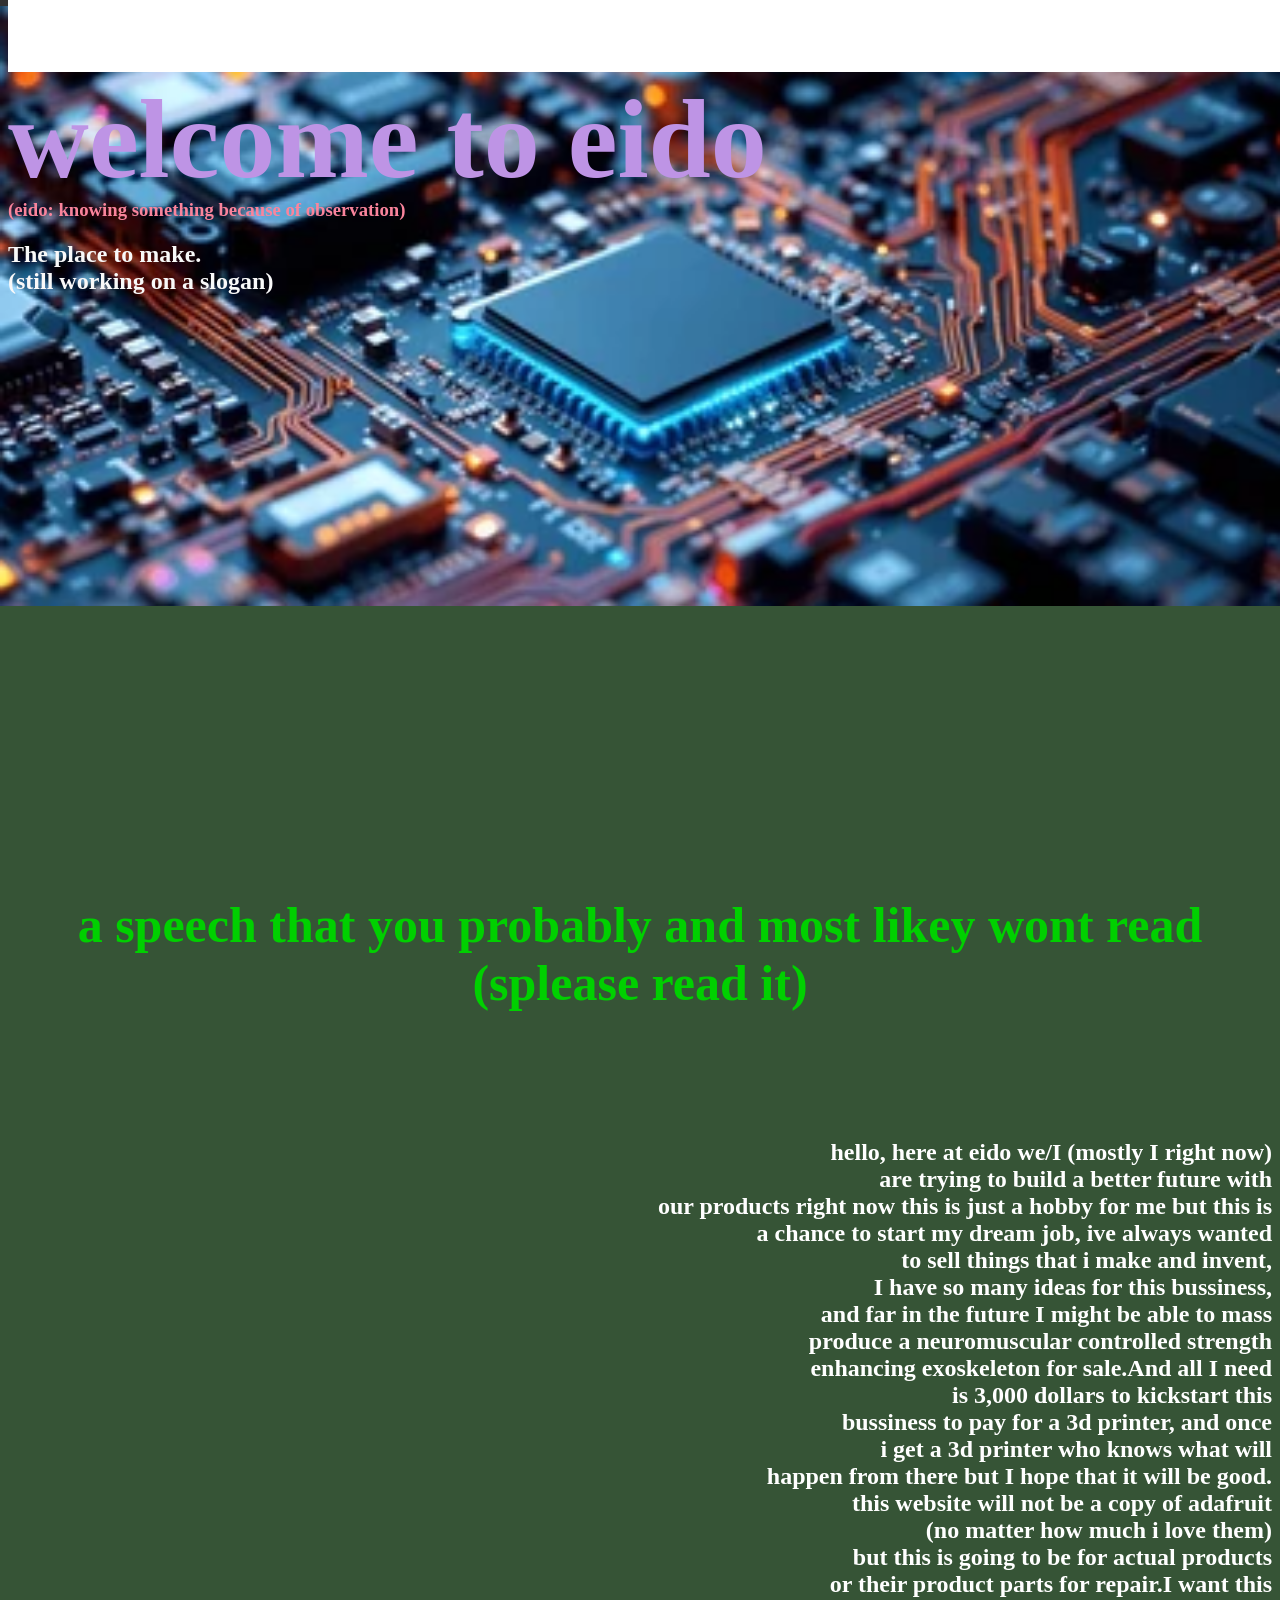
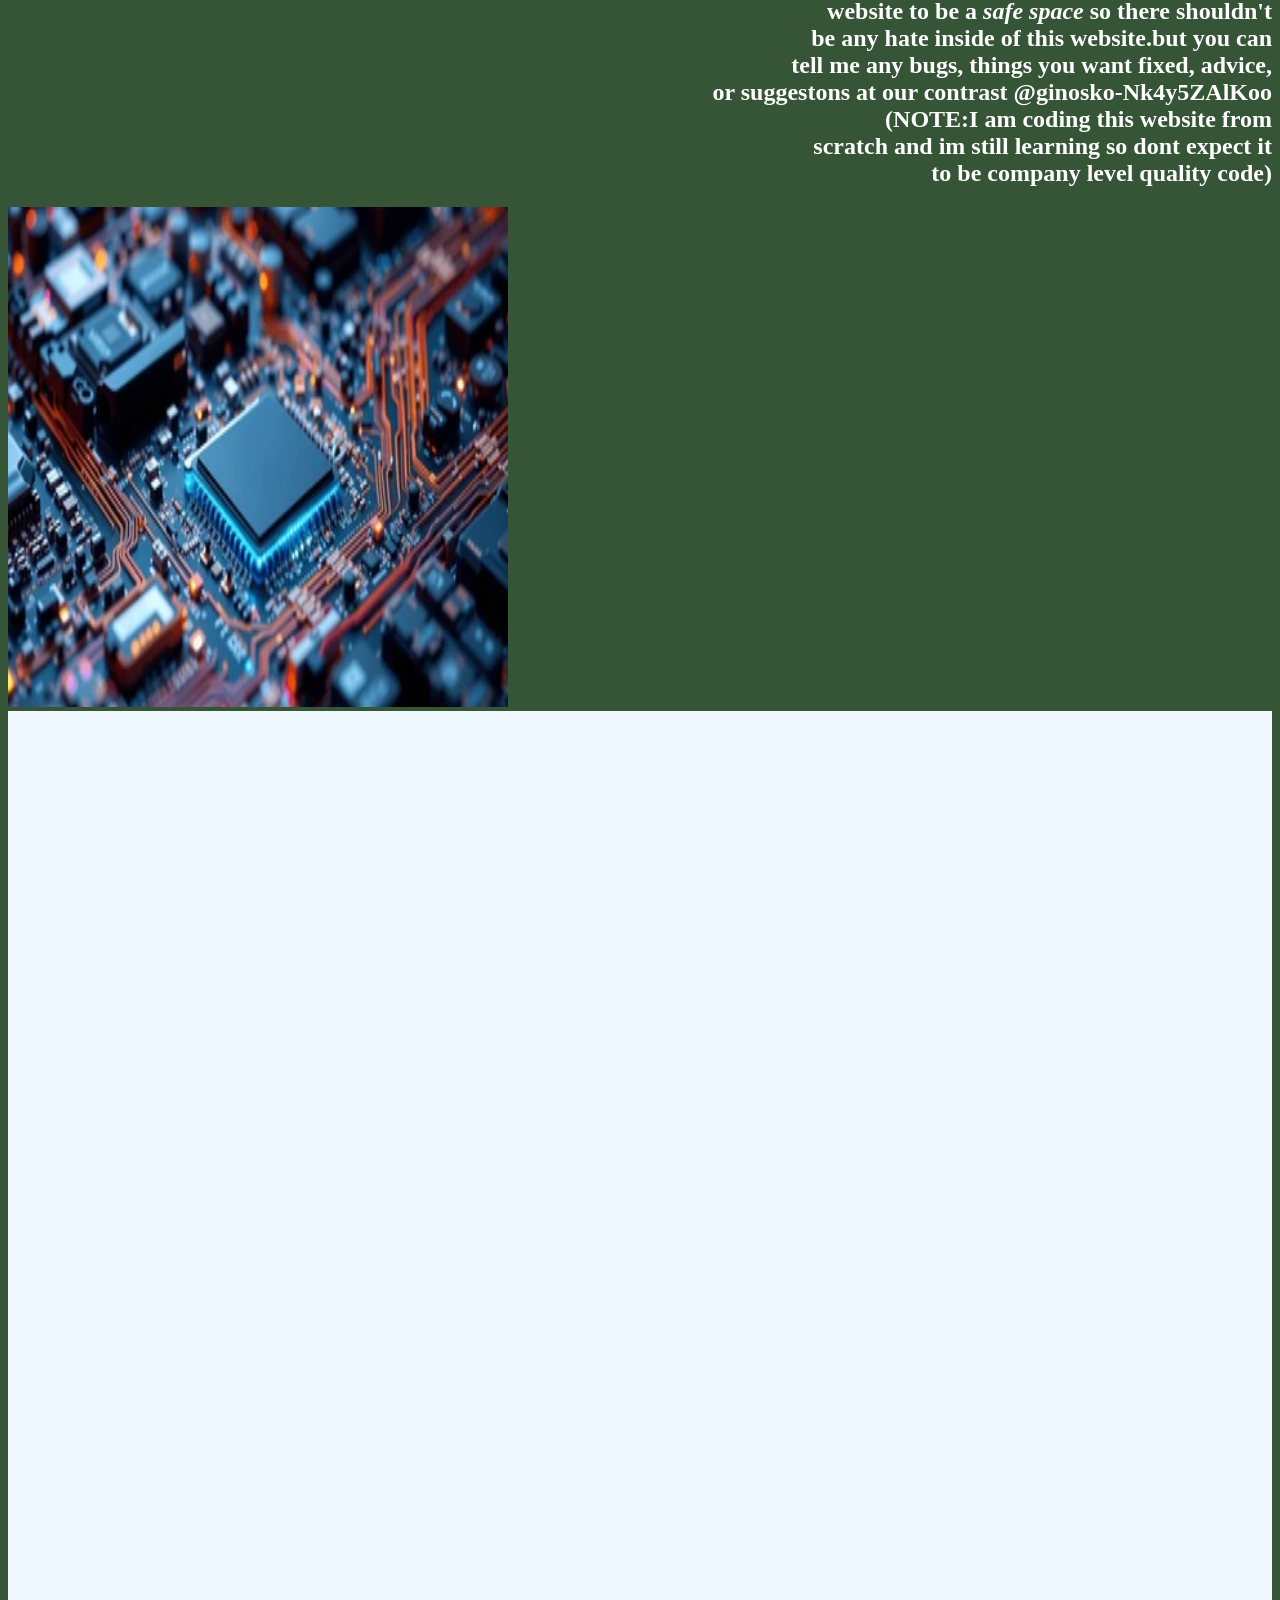
<file: index.html>
<!DOCTYPE html>
<html lang="en">
<head>
    <meta charset="UTF-8">
    <meta name="viewport" content="width=device-width, initial-scale=1.0">
    <title>eido</title>
</head>
<link rel="stylesheet" href="home.css">
<body class="body">
    <div>
        <div class="openNavigationBar"></div>
    </div>
    <div>
        <div class="topBar"> <button class="eidoHome">eido</button></div>
    </div>
    <div>
        <div class="closeNavigationBar"></div>
    </div>
    <div>
    <h1 class="banner-h1">welcome to eido</h1>
    <h3 class="banner-h3">(eido: knowing something because of observation)</h3>
    <h2 class="banner-h2">The place to make.<br>(still working on a slogan)<br><br><br><br><br><br><br><br><br><br><br><br><br><br><br><br><br><br><br><br><br><br><br>
    </h2>
    <img src="board.png" class="banner-img">
    </div>
    <h1 class="centerText">
        a speech that you probably and most likey wont read<br>
                      (splease read it)
    </h1>
    <h2 class="rightext">hello, here at eido we/I (mostly I right now)<br> are trying to build a better future with<br> our products right now
        this is just a hobby for me but this is<br> a chance  to start my dream job, ive always wanted<br> to sell things that i 
        make and invent, <br> I have so many ideas for this bussiness,<br> and far in the future I might be able to mass<br> produce
        a neuromuscular controlled strength<br> enhancing exoskeleton for sale.And all I need<br> is 3,000 dollars to kickstart this<br> bussiness
        to pay for a 3d printer, and once<br> i get a 3d printer who knows what will<br> happen from there but I hope that it will be good.<br>
        this website will not be a copy of adafruit<br>(no matter how much i love them)<br>but this is going to be for actual products<br>or their
         product parts for repair.I want this<br> website to be a <strong><em>safe space</em></strong> so there shouldn't<br>be any hate inside of this website.but 
         you can<br>tell me any bugs, things you want fixed, advice,<br> or suggestons at our contrast @ginosko-Nk4y5ZAlKoo<br> (NOTE:I am coding this website from<br>
         scratch and im still learning so dont expect it<br>to be company level quality code)</h2>
         <img class="imgdialogue1" src="board.png" alt="">
         <div class="white"></div>
         <!--<script src="https://cursor-party.themindtounveil.partykit.dev/cursors.js"></script>
         <script src="https://cursor-party.labs.partykit.dev/cursors.js"></script>-->
         <script src="main.js"></script>
</body>
</html>
</file>
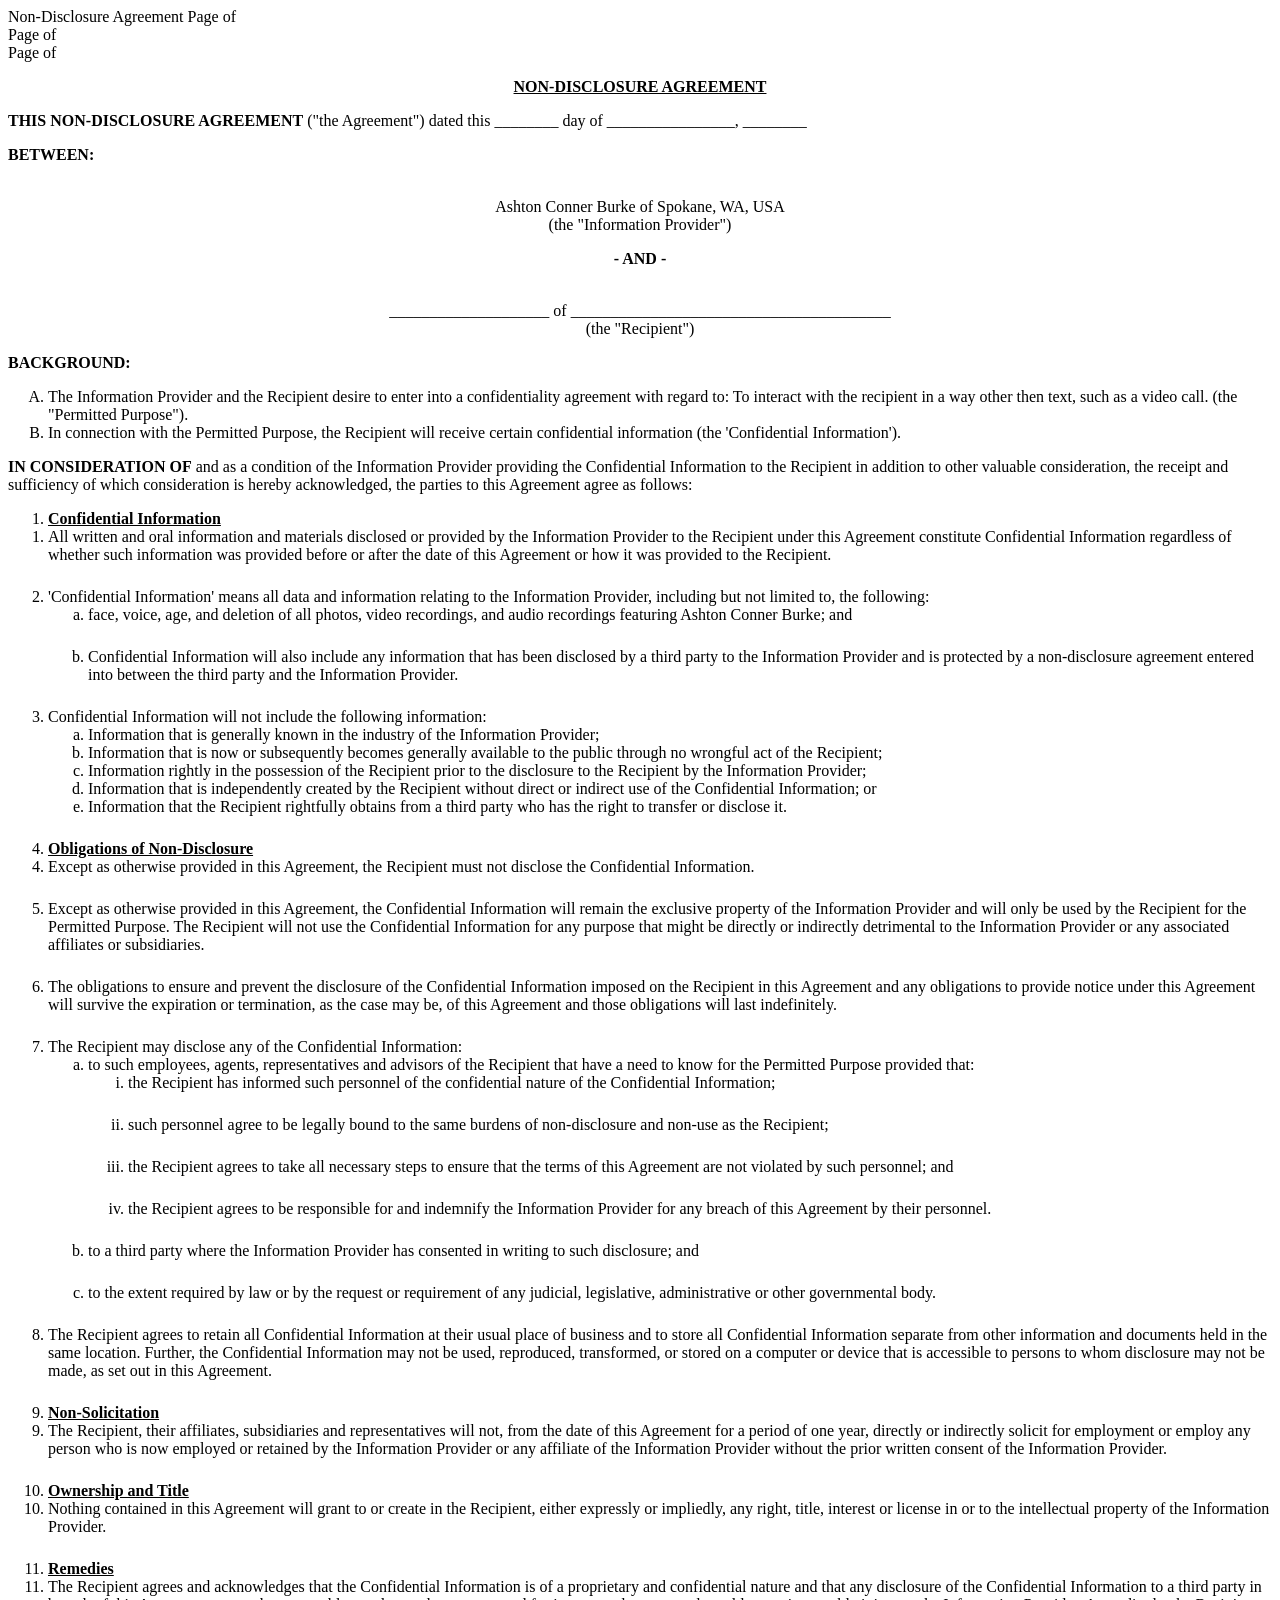
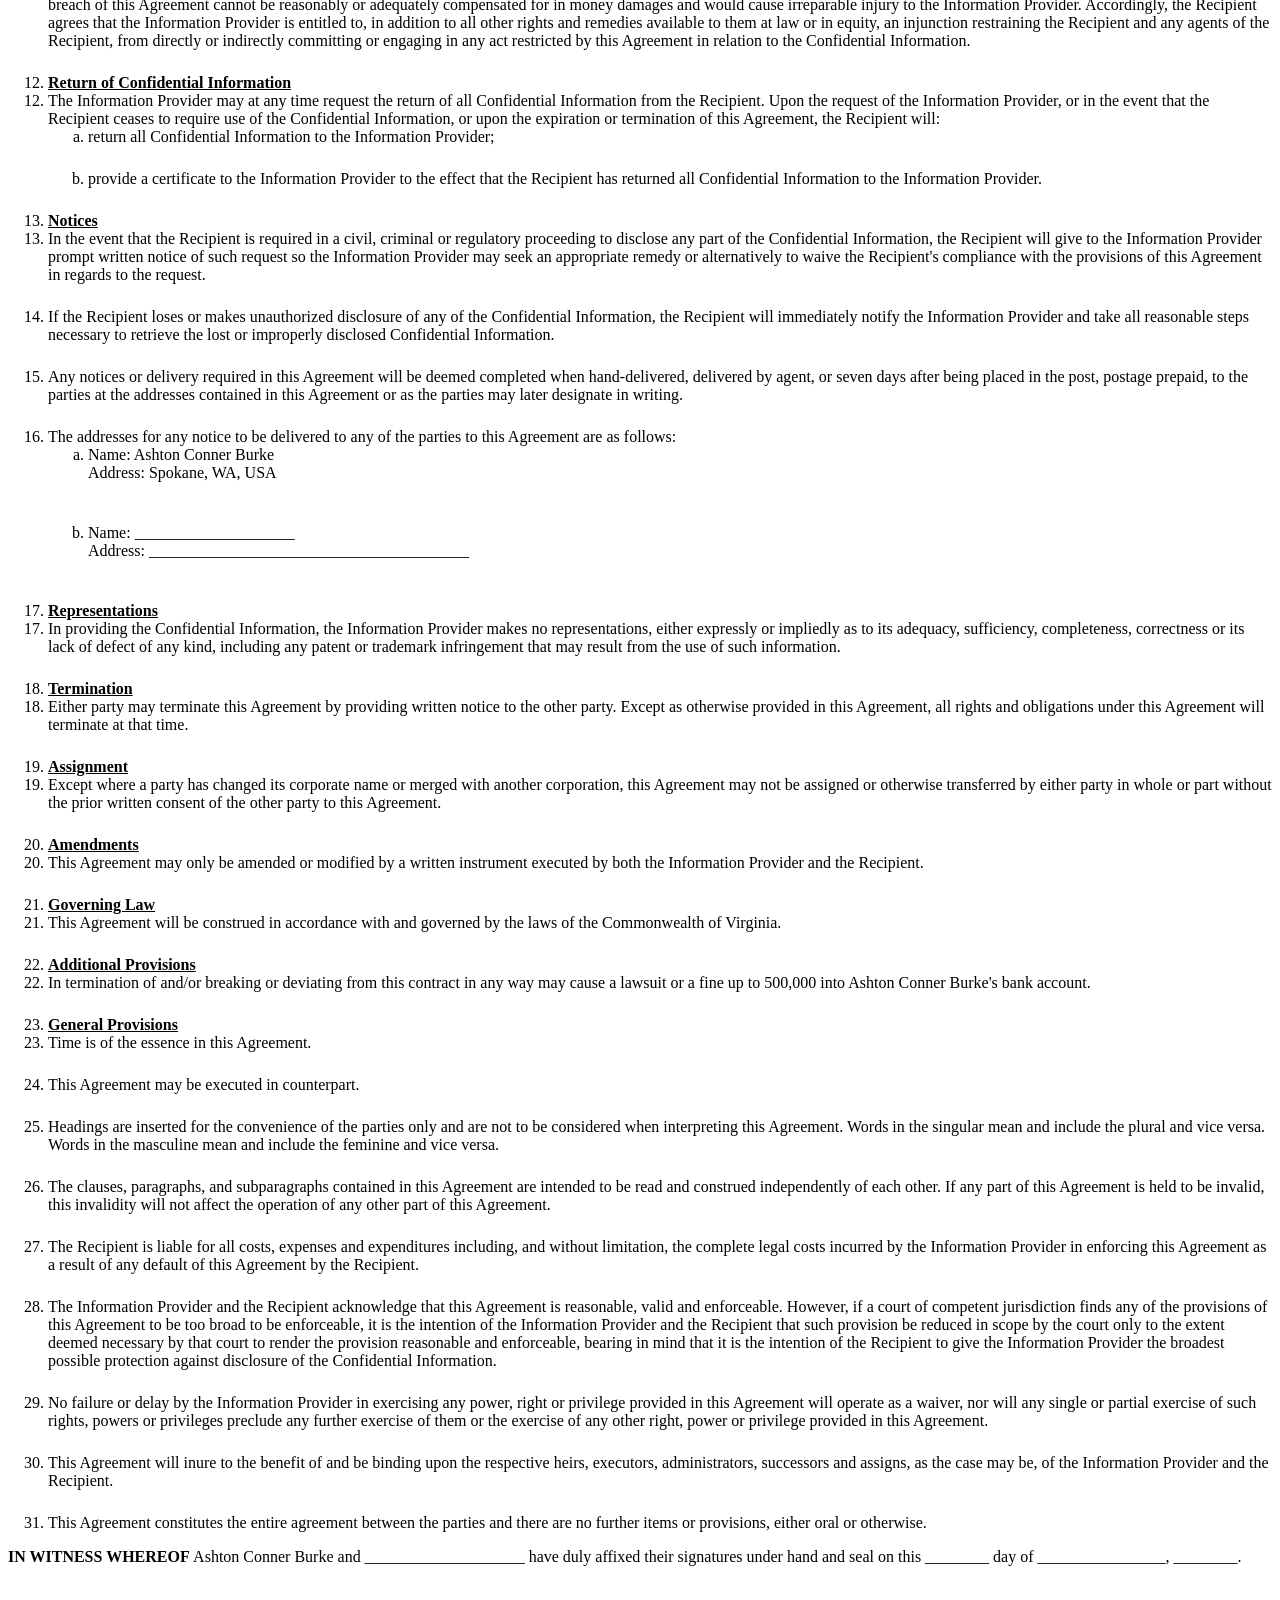
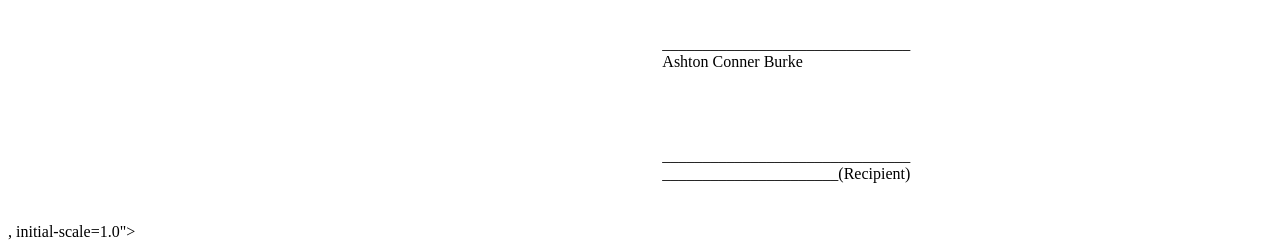
<file: contract copy.html>
<!DOCTYPE html>
<html lang="en">
<head>
    <meta charset="UTF-8">
    <meta name="viewport" content="width=<div><div class=" header">
	<span class="content">Non-Disclosure Agreement</span>
	<span class="pageNumbers">Page <span class="currentPageNum"></span> of <span class="totalPageNum"></span></span></div><div class=" footer">
	<span class="pageNumbers">Page <span class="currentPageNum"></span> of <span class="totalPageNum"></span></span></div><div class=" firstHeader"></div><div class=" firstFooter">
	<span class="pageNumbers">Page <span class="currentPageNum"></span> of <span class="totalPageNum"></span></span></div>
	<p style="text-align:center;" class="documentTitle"><strong><u>NON-DISCLOSURE AGREEMENT</u></strong>
	</p>
	<p style="text-align:left;"><strong>THIS NON-DISCLOSURE AGREEMENT</strong> ("the Agreement") dated this ________ day of ________________, ________
	</p>
	<p style="text-align:left;"><strong>BETWEEN:</strong>
	</p>
	<p style="text-align:center;"><br>Ashton Conner Burke of Spokane, WA, USA<br>(the "Information Provider")
	</p>
	<p style="text-align:center;"><strong>- AND -</strong><br>
	</p>
	<p style="text-align:center;"><br>____________________ of ________________________________________<br>(the "Recipient")
	</p>
	<p style="text-align:left;"><strong>BACKGROUND:</strong>
	</p>
	<ol start="1" class=" list-style-type-upper-alpha" style="list-style:upper-alpha;">
		<li value="1"><span>The Information Provider and the Recipient desire to enter into a confidentiality agreement with regard to: To interact with the recipient in a way other then text, such as a video call. (the "Permitted Purpose").</span><br>
		</li>
		<li value="2"><span>In connection with the Permitted Purpose, the Recipient will receive certain confidential information (the 'Confidential Information').</span><br>
		</li>
	</ol>
	<p style="text-align:left;"><strong>IN CONSIDERATION OF</strong> and as a condition of the Information Provider providing the Confidential Information to the Recipient in addition to other valuable consideration, the receipt and sufficiency of which consideration is hereby acknowledged, the parties to this Agreement agree as follows:
	</p>
	<ol start="1">
		<li class="lh" style="text-align:left;"><strong><u><span>Confidential Information</span></u></strong><strong><u><br></u></strong>
		</li>
		<li style="margin-bottom:18.0pt;" value="1"><span>All written and oral information and materials disclosed or provided by the Information Provider to the Recipient under this Agreement constitute Confidential Information regardless of whether such information was provided before or after the date of this Agreement or how it was provided to the Recipient.</span><br>
		</li>
		<li style="margin-bottom:18.0pt;" value="2"><span>'Confidential Information' means all data and information relating to the Information Provider, including but not limited to, the following:</span><br>
			<ol start="1" class=" list-style-type-lower-alpha" style="list-style:lower-alpha;">
				<li style="margin-bottom:18.0pt;" value="1"><span>face, voice, age, and deletion of all photos, video recordings, and audio recordings featuring Ashton Conner Burke; and </span><br>
				</li>
				<li style="margin-bottom:0.0pt;" value="2"><span>Confidential Information will also include any information that has been disclosed by a third party to the Information Provider and is protected by a non-disclosure agreement entered into between the third party and the Information Provider.</span><br>
				</li>
			</ol>
		</li>
		<li style="margin-bottom:18.0pt;" value="3"><span>Confidential Information will not include the following information:</span><br>
			<ol start="1" class=" list-style-type-lower-alpha" style="list-style:lower-alpha;">
				<li value="1"><span>Information that is generally known in the industry of the Information Provider;</span><br>
				</li>
				<li value="2"><span>Information that is now or subsequently becomes generally available to the public through no wrongful act of the Recipient;</span><br>
				</li>
				<li value="3"><span>Information rightly in the possession of the Recipient prior to the disclosure to the Recipient by the Information Provider;</span><br>
				</li>
				<li value="4"><span>Information that is independently created by the Recipient without direct or indirect use of the Confidential Information; or</span><br>
				</li>
				<li value="5"><span>Information that the Recipient rightfully obtains from a third party who has the right to transfer or disclose it.</span><br>
				</li>
			</ol>
		</li>
		<li class="lh" style="text-align:left;"><strong><u><span>Obligations of Non-Disclosure</span></u></strong><strong><u><br></u></strong>
		</li>
		<li style="margin-bottom:18.0pt;" value="4"><span>Except as otherwise provided in this Agreement, the Recipient must not disclose the Confidential Information.</span><br>
		</li>
		<li style="margin-bottom:18.0pt;" value="5"><span>Except as otherwise provided in this Agreement, the Confidential Information will remain the exclusive property of the Information Provider and will only be used by the Recipient for the Permitted Purpose. The Recipient will not use the Confidential Information for any purpose that might be directly or indirectly detrimental to the Information Provider or any associated affiliates or subsidiaries.</span><br>
		</li>
		<li style="margin-bottom:18.0pt;" value="6"><span>The obligations to ensure and prevent the disclosure of the Confidential Information imposed on the Recipient in this Agreement and any obligations to provide notice under this Agreement will survive the expiration or termination, as the case may be, of this Agreement and those obligations will last indefinitely.</span><br>
		</li>
		<li style="margin-bottom:18.0pt;" value="7"><span>The Recipient may disclose any of the Confidential Information:</span><br>
			<ol start="1" class=" list-style-type-lower-alpha" style="list-style:lower-alpha;">
				<li style="margin-bottom:18.0pt;" value="1"><span>to such employees, agents, representatives and advisors of the Recipient that have a need to know for the Permitted Purpose provided that:</span><br>
					<ol start="1" class=" list-style-type-lower-roman" style="list-style:lower-roman;">
						<li style="margin-bottom:18.0pt;" value="1"><span>the Recipient has informed such personnel of the confidential nature of the Confidential Information;</span><br>
						</li>
						<li style="margin-bottom:18.0pt;" value="2"><span>such personnel agree to be legally bound to the same burdens of non-disclosure and non-use as the Recipient;</span><br>
						</li>
						<li style="margin-bottom:18.0pt;" value="3"><span>the Recipient agrees to take all necessary steps to ensure that the terms of this Agreement are not violated by such personnel; and</span><br>
						</li>
						<li style="margin-bottom:0.0pt;" value="4"><span>the Recipient agrees to be responsible for and indemnify the Information Provider for any breach of this Agreement by their personnel.</span><br>
						</li>
					</ol>
				</li>
				<li style="margin-bottom:18.0pt;" value="2"><span>to a third party where the Information Provider has consented in writing to such disclosure; and</span><br>
				</li>
				<li style="margin-bottom:0.0pt;" value="3"><span>to the extent required by law or by the request or requirement of any judicial, legislative, administrative or other governmental body.</span><br>
				</li>
			</ol>
		</li>
		<li style="margin-bottom:18.0pt;" value="8"><span>The Recipient agrees to retain all Confidential Information at their usual place of business and to store all Confidential Information separate from other information and documents held in the same location. Further, the Confidential Information may not be used, reproduced, transformed, or stored on a computer or device that is accessible to persons to whom disclosure may not be made, as set out in this Agreement.</span><br>
		</li>
		<li class="lh" style="text-align:left;"><strong><u><span>Non-Solicitation</span></u></strong><strong><u><br></u></strong>
		</li>
		<li style="margin-bottom:18.0pt;" value="9"><span>The Recipient, their affiliates, subsidiaries and representatives will not, from the date of this Agreement for a period of one year, directly or indirectly solicit for employment or employ any person who is now employed or retained by the Information Provider or any affiliate of the Information Provider without the prior written consent of the Information Provider.</span><br>
		</li>
		<li class="lh" style="text-align:left;"><strong><u><span>Ownership and Title</span></u></strong><strong><u><br></u></strong>
		</li>
		<li style="margin-bottom:18.0pt;" value="10"><span>Nothing contained in this Agreement will grant to or create in the Recipient, either expressly or impliedly, any right, title, interest or license in or to the intellectual property of the Information Provider.</span><br>
		</li>
		<li class="lh" style="text-align:left;"><strong><u><span>Remedies</span></u></strong><strong><u><br></u></strong>
		</li>
		<li style="margin-bottom:18.0pt;" value="11"><span>The Recipient agrees and acknowledges that the Confidential Information is of a proprietary and confidential nature and that any disclosure of the Confidential Information to a third party in breach of this Agreement cannot be reasonably or adequately compensated for in money damages and would cause irreparable injury to the Information Provider. Accordingly, the Recipient agrees that the Information Provider is entitled to, in addition to all other rights and remedies available to them at law or in equity, an injunction restraining the Recipient and any agents of the Recipient, from directly or indirectly committing or engaging in any act restricted by this Agreement in relation to the Confidential Information.</span><br>
		</li>
		<li class="lh" style="text-align:left;"><strong><u><span>Return of Confidential Information</span></u></strong><strong><u><br></u></strong>
		</li>
		<li style="margin-bottom:18.0pt;" value="12"><span>The Information Provider may at any time request the return of all Confidential Information from the Recipient. Upon the request of the Information Provider, or in the event that the Recipient ceases to require use of the Confidential Information, or upon the expiration or termination of this Agreement, the Recipient will:</span><br>
			<ol start="1" class=" list-style-type-lower-alpha" style="list-style:lower-alpha;">
				<li style="margin-bottom:18.0pt;" value="1"><span>return all Confidential Information to the Information Provider;</span><br>
				</li>
				<li style="margin-bottom:0.0pt;" value="2"><span>provide a certificate to the Information Provider to the effect that the Recipient has returned all Confidential Information to the Information Provider.</span><br>
				</li>
			</ol>
		</li>
		<li class="lh" style="text-align:left;"><strong><u><span>Notices</span></u></strong><strong><u><br></u></strong>
		</li>
		<li style="margin-bottom:18.0pt;" value="13"><span>In the event that the Recipient is required in a civil, criminal or regulatory proceeding to disclose any part of the Confidential Information, the Recipient will give to the Information Provider prompt written notice of such request so the Information Provider may seek an appropriate remedy or alternatively to waive the Recipient's compliance with the provisions of this Agreement in regards to the request.</span><br>
		</li>
		<li style="margin-bottom:18.0pt;" value="14"><span>If the Recipient loses or makes unauthorized disclosure of any of the Confidential Information, the Recipient will immediately notify the Information Provider and take all reasonable steps necessary to retrieve the lost or improperly disclosed Confidential Information.</span><br>
		</li>
		<li style="margin-bottom:18.0pt;" value="15"><span>Any notices or delivery required in this Agreement will be deemed completed when hand-delivered, delivered by agent, or seven days after being placed in the post, postage prepaid, to the parties at the addresses contained in this Agreement or as the parties may later designate in writing.</span><br>
		</li>
		<li style="margin-bottom:18.0pt;" value="16"><span>The addresses for any notice to be delivered to any of the parties to this Agreement are as follows:</span><br>
			<ol start="1" class=" list-style-type-lower-alpha" style="list-style:lower-alpha;">
				<li style="margin-bottom:18.0pt;" value="1"><span>Name: Ashton Conner Burke<br>Address: Spokane, WA, USA<br></span><br>
				</li>
				<li style="margin-bottom:0.0pt;" value="2"><span>Name: ____________________<br>Address: ________________________________________<br></span><br>
				</li>
			</ol>
		</li>
		<li class="lh" style="text-align:left;"><strong><u><span>Representations</span></u></strong><strong><u><br></u></strong>
		</li>
		<li style="margin-bottom:18.0pt;" value="17"><span>In providing the Confidential Information, the Information Provider makes no representations, either expressly or impliedly as to its adequacy, sufficiency, completeness, correctness or its lack of defect of any kind, including any patent or trademark infringement that may result from the use of such information.</span><br>
		</li>
		<li class="lh" style="text-align:left;"><strong><u><span>Termination</span></u></strong><strong><u><br></u></strong>
		</li>
		<li style="margin-bottom:18.0pt;" value="18"><span>Either party may terminate this Agreement by providing written notice to the other party. Except as otherwise provided in this Agreement, all rights and obligations under this Agreement will terminate at that time.</span><br>
		</li>
		<li class="lh" style="text-align:left;"><strong><u><span>Assignment</span></u></strong><strong><u><br></u></strong>
		</li>
		<li style="margin-bottom:18.0pt;" value="19"><span>Except where a party has changed its corporate name or merged with another corporation, this Agreement may not be assigned or otherwise transferred by either party in whole or part without the prior written consent of the other party to this Agreement.</span><br>
		</li>
		<li class="lh" style="text-align:left;"><strong><u><span>Amendments</span></u></strong><strong><u><br></u></strong>
		</li>
		<li style="margin-bottom:18.0pt;" value="20"><span>This Agreement may only be amended or modified by a written instrument executed by both the Information Provider and the Recipient.</span><br>
		</li>
		<li class="lh" style="text-align:left;"><strong><u><span>Governing Law</span></u></strong><strong><u><br></u></strong>
		</li>
		<li style="margin-bottom:18.0pt;" value="21"><span>This Agreement will be construed in accordance with and governed by the laws of the Commonwealth of Virginia.</span><br>
		</li>
		<li class="lh" style="text-align:left;"><strong><u><span>Additional Provisions</span></u></strong><strong><u><br></u></strong>
		</li>
		<li style="margin-bottom:18.0pt;" value="22"><span>In termination of and/or breaking or deviating from this contract in any way may cause a lawsuit or a fine up to 500,000 into Ashton Conner Burke's bank account.</span><br>
		</li>
		<li class="lh" style="text-align:left;"><strong><u><span>General Provisions</span></u></strong><strong><u><br></u></strong>
		</li>
		<li style="margin-bottom:18.0pt;" value="23"><span>Time is of the essence in this Agreement.</span><br>
		</li>
		<li style="margin-bottom:18.0pt;" value="24"><span>This Agreement may be executed in counterpart.</span><br>
		</li>
		<li style="margin-bottom:18.0pt;" value="25"><span>Headings are inserted for the convenience of the parties only and are not to be considered when interpreting this Agreement. Words in the singular mean and include the plural and vice versa. Words in the masculine mean and include the feminine and vice versa.</span><br>
		</li>
		<li style="margin-bottom:18.0pt;" value="26"><span>The clauses, paragraphs, and subparagraphs contained in this Agreement are intended to be read and construed independently of each other. If any part of this Agreement is held to be invalid, this invalidity will not affect the operation of any other part of this Agreement.</span><br>
		</li>
		<li style="margin-bottom:18.0pt;" value="27"><span>The Recipient is liable for all costs, expenses and expenditures including, and without limitation, the complete legal costs incurred by the Information Provider in enforcing this Agreement as a result of any default of this Agreement by the Recipient.</span><br>
		</li>
		<li style="margin-bottom:18.0pt;" value="28"><span>The Information Provider and the Recipient acknowledge that this Agreement is reasonable, valid and enforceable. However, if a court of competent jurisdiction finds any of the provisions of this Agreement to be too broad to be enforceable, it is the intention of the Information Provider and the Recipient that such provision be reduced in scope by the court only to the extent deemed necessary by that court to render the provision reasonable and enforceable, bearing in mind that it is the intention of the Recipient to give the Information Provider the broadest possible protection against disclosure of the Confidential Information.</span><br>
		</li>
		<li style="margin-bottom:18.0pt;" value="29"><span>No failure or delay by the Information Provider in exercising any power, right or privilege provided in this Agreement will operate as a waiver, nor will any single or partial exercise of such rights, powers or privileges preclude any further exercise of them or the exercise of any other right, power or privilege provided in this Agreement.</span><br>
		</li>
		<li style="margin-bottom:18.0pt;" value="30"><span>This Agreement will inure to the benefit of and be binding upon the respective heirs, executors, administrators, successors and assigns, as the case may be, of the Information Provider and the Recipient.</span><br>
		</li>
		<li style="margin-bottom:0.0pt;" value="31"><span>This Agreement constitutes the entire agreement between the parties and there are no further items or provisions, either oral or otherwise.</span><br>
		</li>
	</ol><div class=" keepTogether">
	<p style="text-align:left;"><strong>IN WITNESS WHEREOF </strong>Ashton Conner Burke and ____________________ have duly affixed their signatures under hand and seal on this ________ day of ________________, ________.<br>
	</p><div><div>
	<table style="margin-left:auto;margin-right:auto;margin-top:22.0pt;width:100%;"><colgroup><col style="width:50%;"><col style="width:50%;"></colgroup><tbody>
		<tr>
			<td style="text-align:right;vertical-align:bottom;padding:16.0pt;width:50%;">&nbsp;
			</td>
			<td style="text-align:left;vertical-align:bottom;padding:16.0pt;width:50%;">
				<p style="text-align:left;">_______________________________<br>Ashton Conner Burke<br>
				</p>
			</td>
		</tr>
		<tr>
			<td style="text-align:right;vertical-align:bottom;padding:16.0pt;width:50%;">&nbsp;
			</td>
			<td style="text-align:left;vertical-align:bottom;padding:16.0pt;width:50%;">
				<p style="text-align:left;">_______________________________<br>______________________(Recipient)<br>
				</p>
			</td>
		</tr></tbody>
	</table></div></div></div></div>, initial-scale=1.0">
    <title>Document</title>
</head>
    
</body>
</html>
</file>
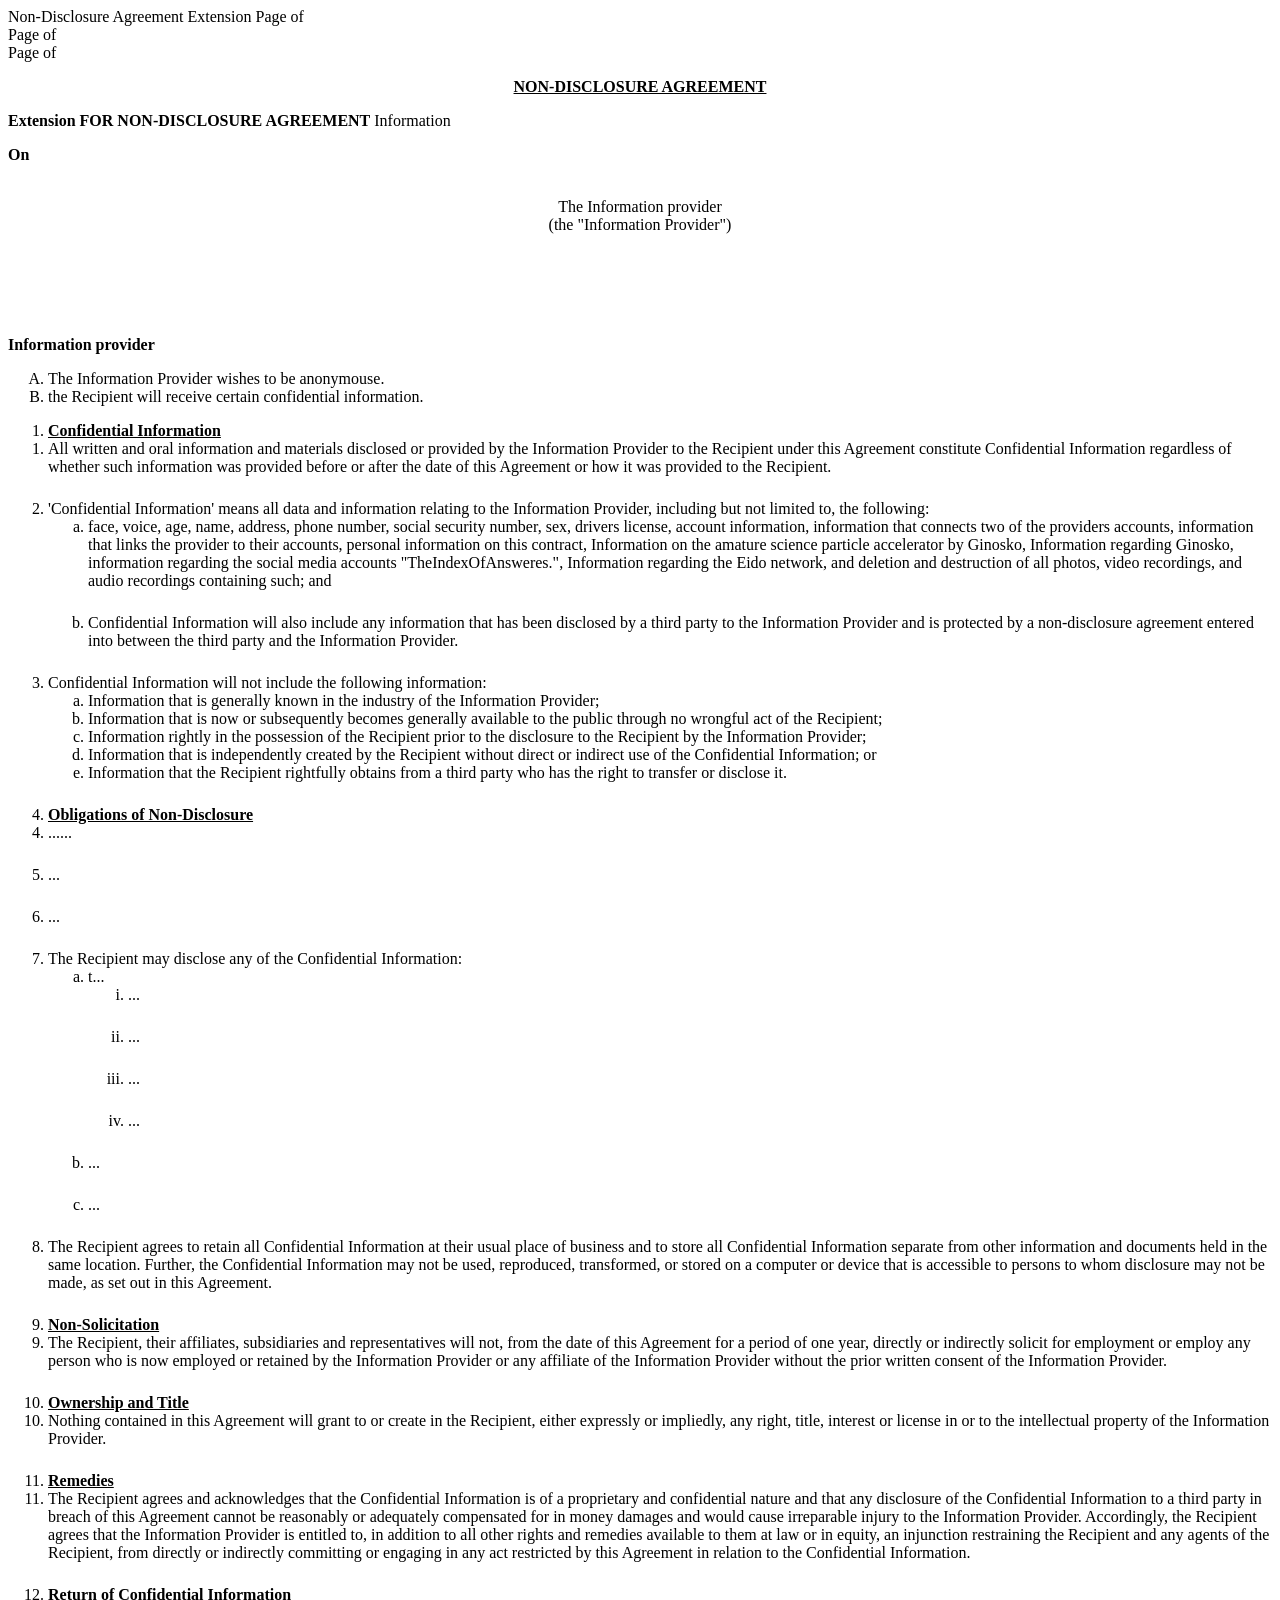
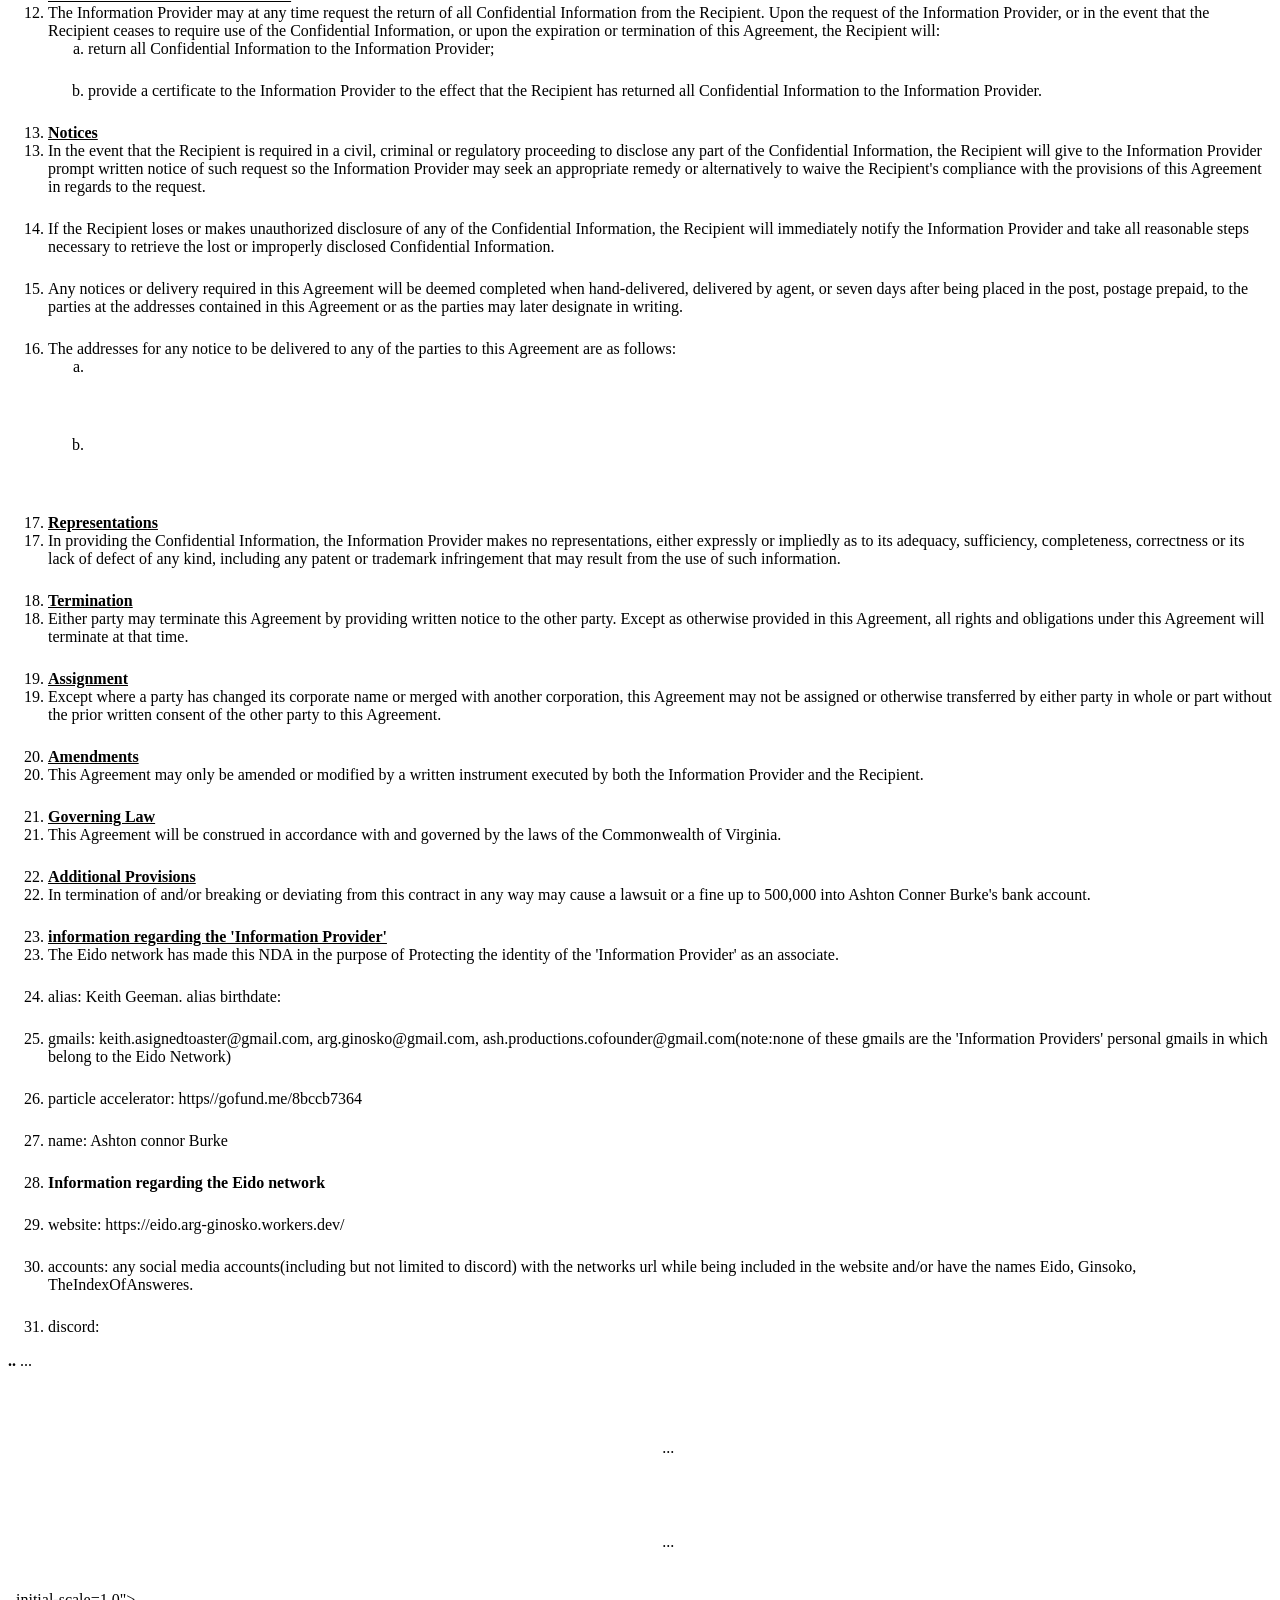
<file: contract-extension.html>
<!DOCTYPE html>
<html lang="en">
<head>
    <meta charset="UTF-8">
    <meta name="viewport" content="width=<div><div class=" header">
	<span class="content">Non-Disclosure Agreement Extension</span>
	<span class="pageNumbers">Page <span class="currentPageNum"></span> of <span class="totalPageNum"></span></span></div><div class=" footer">
	<span class="pageNumbers">Page <span class="currentPageNum"></span> of <span class="totalPageNum"></span></span></div><div class=" firstHeader"></div><div class=" firstFooter">
	<span class="pageNumbers">Page <span class="currentPageNum"></span> of <span class="totalPageNum"></span></span></div>
	<p style="text-align:center;" class="documentTitle"><strong><u>NON-DISCLOSURE AGREEMENT</u></strong>
	</p>
	<p style="text-align:left;"><strong>Extension FOR NON-DISCLOSURE AGREEMENT</strong> Information
	</p>
	<p style="text-align:left;"><strong>On</strong>
	</p>
	<p style="text-align:center;"><br>The Information provider<br>(the "Information Provider")
	</p>
	<p style="text-align:center;"><strong></strong><br>
	</p>
	<p style="text-align:center;"><br><br>
	</p>
	<p style="text-align:left;"><strong>Information provider</strong>
	</p>
	<ol start="1" class=" list-style-type-upper-alpha" style="list-style:upper-alpha;">
		<li value="1"><span>The Information Provider wishes to be anonymouse.</span><br>
		</li>
		<li value="2"><span>the Recipient will receive certain confidential information.</span><br>
		</li>
	</ol>
	<p style="text-align:left;"><strong></strong> 
	</p>
	<ol start="1">
		<li class="lh" style="text-align:left;"><strong><u><span>Confidential Information</span></u></strong><strong><u><br></u></strong>
		</li>
		<li style="margin-bottom:18.0pt;" value="1"><span>All written and oral information and materials disclosed or provided by the Information Provider to the Recipient under this Agreement constitute Confidential Information regardless of whether such information was provided before or after the date of this Agreement or how it was provided to the Recipient.</span><br>
		</li>
		<li style="margin-bottom:18.0pt;" value="2"><span>'Confidential Information' means all data and information relating to the Information Provider, including but not limited to, the following:</span><br>
			<ol start="1" class=" list-style-type-lower-alpha" style="list-style:lower-alpha;">
				<li style="margin-bottom:18.0pt;" value="1"><span>face, voice, age, name, address, phone number, social security number, sex, drivers license,  account information, information that connects two of the providers accounts, information that links the provider to their accounts, personal information on this contract, Information on the amature science particle accelerator by Ginosko, Information regarding Ginosko, information regarding the social media accounts "TheIndexOfAnsweres.", Information regarding the Eido network, and deletion and destruction of all photos, video recordings, and audio recordings containing such; and </span><br>
				</li>
				<li style="margin-bottom:0.0pt;" value="2"><span>Confidential Information will also include any information that has been disclosed by a third party to the Information Provider and is protected by a non-disclosure agreement entered into between the third party and the Information Provider.</span><br>
				</li>
			</ol>
		</li>
		<li style="margin-bottom:18.0pt;" value="3"><span>Confidential Information will not include the following information:</span><br>
			<ol start="1" class=" list-style-type-lower-alpha" style="list-style:lower-alpha;">
				<li value="1"><span>Information that is generally known in the industry of the Information Provider;</span><br>
				</li>
				<li value="2"><span>Information that is now or subsequently becomes generally available to the public through no wrongful act of the Recipient;</span><br>
				</li>
				<li value="3"><span>Information rightly in the possession of the Recipient prior to the disclosure to the Recipient by the Information Provider;</span><br>
				</li>
				<li value="4"><span>Information that is independently created by the Recipient without direct or indirect use of the Confidential Information; or</span><br>
				</li>
				<li value="5"><span>Information that the Recipient rightfully obtains from a third party who has the right to transfer or disclose it.</span><br>
				</li>
			</ol>
		</li>
		<li class="lh" style="text-align:left;"><strong><u><span>Obligations of Non-Disclosure</span></u></strong><strong><u><br></u></strong>
		</li>
		<li style="margin-bottom:18.0pt;" value="4"><span>......</span><br>
		</li>
		<li style="margin-bottom:18.0pt;" value="5"><span>...</span><br>
		</li>
		<li style="margin-bottom:18.0pt;" value="6"><span>...</span><br>
		</li>
		<li style="margin-bottom:18.0pt;" value="7"><span>The Recipient may disclose any of the Confidential Information:</span><br>
			<ol start="1" class=" list-style-type-lower-alpha" style="list-style:lower-alpha;">
				<li style="margin-bottom:18.0pt;" value="1"><span>t...</span><br>
					<ol start="1" class=" list-style-type-lower-roman" style="list-style:lower-roman;">
						<li style="margin-bottom:18.0pt;" value="1"><span>...</span><br>
						</li>
						<li style="margin-bottom:18.0pt;" value="2"><span>...</span><br>
						</li>
						<li style="margin-bottom:18.0pt;" value="3"><span>...</span><br>
						</li>
						<li style="margin-bottom:0.0pt;" value="4"><span>...</span><br>
						</li>
					</ol>
				</li>
				<li style="margin-bottom:18.0pt;" value="2"><span>...</span><br>
				</li>
				<li style="margin-bottom:0.0pt;" value="3"><span>...</span><br>
				</li>
			</ol>
		</li>
		<li style="margin-bottom:18.0pt;" value="8"><span>The Recipient agrees to retain all Confidential Information at their usual place of business and to store all Confidential Information separate from other information and documents held in the same location. Further, the Confidential Information may not be used, reproduced, transformed, or stored on a computer or device that is accessible to persons to whom disclosure may not be made, as set out in this Agreement.</span><br>
		</li>
		<li class="lh" style="text-align:left;"><strong><u><span>Non-Solicitation</span></u></strong><strong><u><br></u></strong>
		</li>
		<li style="margin-bottom:18.0pt;" value="9"><span>The Recipient, their affiliates, subsidiaries and representatives will not, from the date of this Agreement for a period of one year, directly or indirectly solicit for employment or employ any person who is now employed or retained by the Information Provider or any affiliate of the Information Provider without the prior written consent of the Information Provider.</span><br>
		</li>
		<li class="lh" style="text-align:left;"><strong><u><span>Ownership and Title</span></u></strong><strong><u><br></u></strong>
		</li>
		<li style="margin-bottom:18.0pt;" value="10"><span>Nothing contained in this Agreement will grant to or create in the Recipient, either expressly or impliedly, any right, title, interest or license in or to the intellectual property of the Information Provider.</span><br>
		</li>
		<li class="lh" style="text-align:left;"><strong><u><span>Remedies</span></u></strong><strong><u><br></u></strong>
		</li>
		<li style="margin-bottom:18.0pt;" value="11"><span>The Recipient agrees and acknowledges that the Confidential Information is of a proprietary and confidential nature and that any disclosure of the Confidential Information to a third party in breach of this Agreement cannot be reasonably or adequately compensated for in money damages and would cause irreparable injury to the Information Provider. Accordingly, the Recipient agrees that the Information Provider is entitled to, in addition to all other rights and remedies available to them at law or in equity, an injunction restraining the Recipient and any agents of the Recipient, from directly or indirectly committing or engaging in any act restricted by this Agreement in relation to the Confidential Information.</span><br>
		</li>
		<li class="lh" style="text-align:left;"><strong><u><span>Return of Confidential Information</span></u></strong><strong><u><br></u></strong>
		</li>
		<li style="margin-bottom:18.0pt;" value="12"><span>The Information Provider may at any time request the return of all Confidential Information from the Recipient. Upon the request of the Information Provider, or in the event that the Recipient ceases to require use of the Confidential Information, or upon the expiration or termination of this Agreement, the Recipient will:</span><br>
			<ol start="1" class=" list-style-type-lower-alpha" style="list-style:lower-alpha;">
				<li style="margin-bottom:18.0pt;" value="1"><span>return all Confidential Information to the Information Provider;</span><br>
				</li>
				<li style="margin-bottom:0.0pt;" value="2"><span>provide a certificate to the Information Provider to the effect that the Recipient has returned all Confidential Information to the Information Provider.</span><br>
				</li>
			</ol>
		</li>
		<li class="lh" style="text-align:left;"><strong><u><span>Notices</span></u></strong><strong><u><br></u></strong>
		</li>
		<li style="margin-bottom:18.0pt;" value="13"><span>In the event that the Recipient is required in a civil, criminal or regulatory proceeding to disclose any part of the Confidential Information, the Recipient will give to the Information Provider prompt written notice of such request so the Information Provider may seek an appropriate remedy or alternatively to waive the Recipient's compliance with the provisions of this Agreement in regards to the request.</span><br>
		</li>
		<li style="margin-bottom:18.0pt;" value="14"><span>If the Recipient loses or makes unauthorized disclosure of any of the Confidential Information, the Recipient will immediately notify the Information Provider and take all reasonable steps necessary to retrieve the lost or improperly disclosed Confidential Information.</span><br>
		</li>
		<li style="margin-bottom:18.0pt;" value="15"><span>Any notices or delivery required in this Agreement will be deemed completed when hand-delivered, delivered by agent, or seven days after being placed in the post, postage prepaid, to the parties at the addresses contained in this Agreement or as the parties may later designate in writing.</span><br>
		</li>
		<li style="margin-bottom:18.0pt;" value="16"><span>The addresses for any notice to be delivered to any of the parties to this Agreement are as follows:</span><br>
			<ol start="1" class=" list-style-type-lower-alpha" style="list-style:lower-alpha;">
				<li style="margin-bottom:18.0pt;" value="1"><span><br><br></span><br>
				</li>
				<li style="margin-bottom:0.0pt;" value="2"><span><br><br></span><br>
				</li>
			</ol>
		</li>
		<li class="lh" style="text-align:left;"><strong><u><span>Representations</span></u></strong><strong><u><br></u></strong>
		</li>
		<li style="margin-bottom:18.0pt;" value="17"><span>In providing the Confidential Information, the Information Provider makes no representations, either expressly or impliedly as to its adequacy, sufficiency, completeness, correctness or its lack of defect of any kind, including any patent or trademark infringement that may result from the use of such information.</span><br>
		</li>
		<li class="lh" style="text-align:left;"><strong><u><span>Termination</span></u></strong><strong><u><br></u></strong>
		</li>
		<li style="margin-bottom:18.0pt;" value="18"><span>Either party may terminate this Agreement by providing written notice to the other party. Except as otherwise provided in this Agreement, all rights and obligations under this Agreement will terminate at that time.</span><br>
		</li>
		<li class="lh" style="text-align:left;"><strong><u><span>Assignment</span></u></strong><strong><u><br></u></strong>
		</li>
		<li style="margin-bottom:18.0pt;" value="19"><span>Except where a party has changed its corporate name or merged with another corporation, this Agreement may not be assigned or otherwise transferred by either party in whole or part without the prior written consent of the other party to this Agreement.</span><br>
		</li>
		<li class="lh" style="text-align:left;"><strong><u><span>Amendments</span></u></strong><strong><u><br></u></strong>
		</li>
		<li style="margin-bottom:18.0pt;" value="20"><span>This Agreement may only be amended or modified by a written instrument executed by both the Information Provider and the Recipient.</span><br>
		</li>
		<li class="lh" style="text-align:left;"><strong><u><span>Governing Law</span></u></strong><strong><u><br></u></strong>
		</li>
		<li style="margin-bottom:18.0pt;" value="21"><span>This Agreement will be construed in accordance with and governed by the laws of the Commonwealth of Virginia.</span><br>
		</li>
		<li class="lh" style="text-align:left;"><strong><u><span>Additional Provisions</span></u></strong><strong><u><br></u></strong>
		</li>
		<li style="margin-bottom:18.0pt;" value="22"><span>In termination of and/or breaking or deviating from this contract in any way may cause a lawsuit or a fine up to 500,000 into Ashton Conner Burke's bank account.</span><br>
		</li>
		<li class="lh" style="text-align:left;"><strong><u><span>information regarding the 'Information Provider'</span></u></strong><strong><u><br></u></strong>
		</li>
		<li style="margin-bottom:18.0pt;" value="23"><span>The Eido network has made this NDA in the purpose of Protecting the identity of the 'Information Provider' as an associate.</span><br>
		</li>
		<li style="margin-bottom:18.0pt;" value="24"><span>alias: Keith Geeman. alias birthdate:</span><br>
		</li>
		<li style="margin-bottom:18.0pt;" value="25"><span>gmails: keith.asignedtoaster@gmail.com, arg.ginosko@gmail.com, ash.productions.cofounder@gmail.com(note:none of these gmails are the 'Information Providers' personal gmails in which belong to the Eido Network)</span><br>
		</li>
		<li style="margin-bottom:18.0pt;" value="26"><span>particle accelerator: https//gofund.me/8bccb7364</span><br>
		</li>
		<li style="margin-bottom:18.0pt;" value="27"><span>name: Ashton connor Burke</span><br>
		</li>
		<li style="margin-bottom:18.0pt;" value="28"><span><strong>Information regarding the Eido network</strong></span><br>
		</li>
		<li style="margin-bottom:18.0pt;" value="29"><span>website: https://eido.arg-ginosko.workers.dev/</span><br>
		</li>
		<li style="margin-bottom:18.0pt;" value="30"><span>accounts: any social media accounts(including but not limited to discord) with the networks url while being included in the website and/or have the names Eido, Ginsoko, TheIndexOfAnsweres.</span><br>
		</li>
		<li style="margin-bottom:0.0pt;" value="31"><span>discord:</span><br>
		</li>
	</ol><div class=" keepTogether">
	<p style="text-align:left;"><strong>.. </strong>...<br>
	</p><div><div>
	<table style="margin-left:auto;margin-right:auto;margin-top:22.0pt;width:100%;"><colgroup><col style="width:50%;"><col style="width:50%;"></colgroup><tbody>
		<tr>
			<td style="text-align:right;vertical-align:bottom;padding:16.0pt;width:50%;">&nbsp;
			</td>
			<td style="text-align:left;vertical-align:bottom;padding:16.0pt;width:50%;">
				<p style="text-align:left;">...<br>
				</p>
			</td>
		</tr>
		<tr>
			<td style="text-align:right;vertical-align:bottom;padding:16.0pt;width:50%;">&nbsp;
			</td>
			<td style="text-align:left;vertical-align:bottom;padding:16.0pt;width:50%;">
				<p style="text-align:left;">...<br>
				</p>
			</td>
		</tr></tbody>
	</table></div></div></div></div>, initial-scale=1.0">
    <title>Document</title>
</head>
    
</body>
</html>
</file>
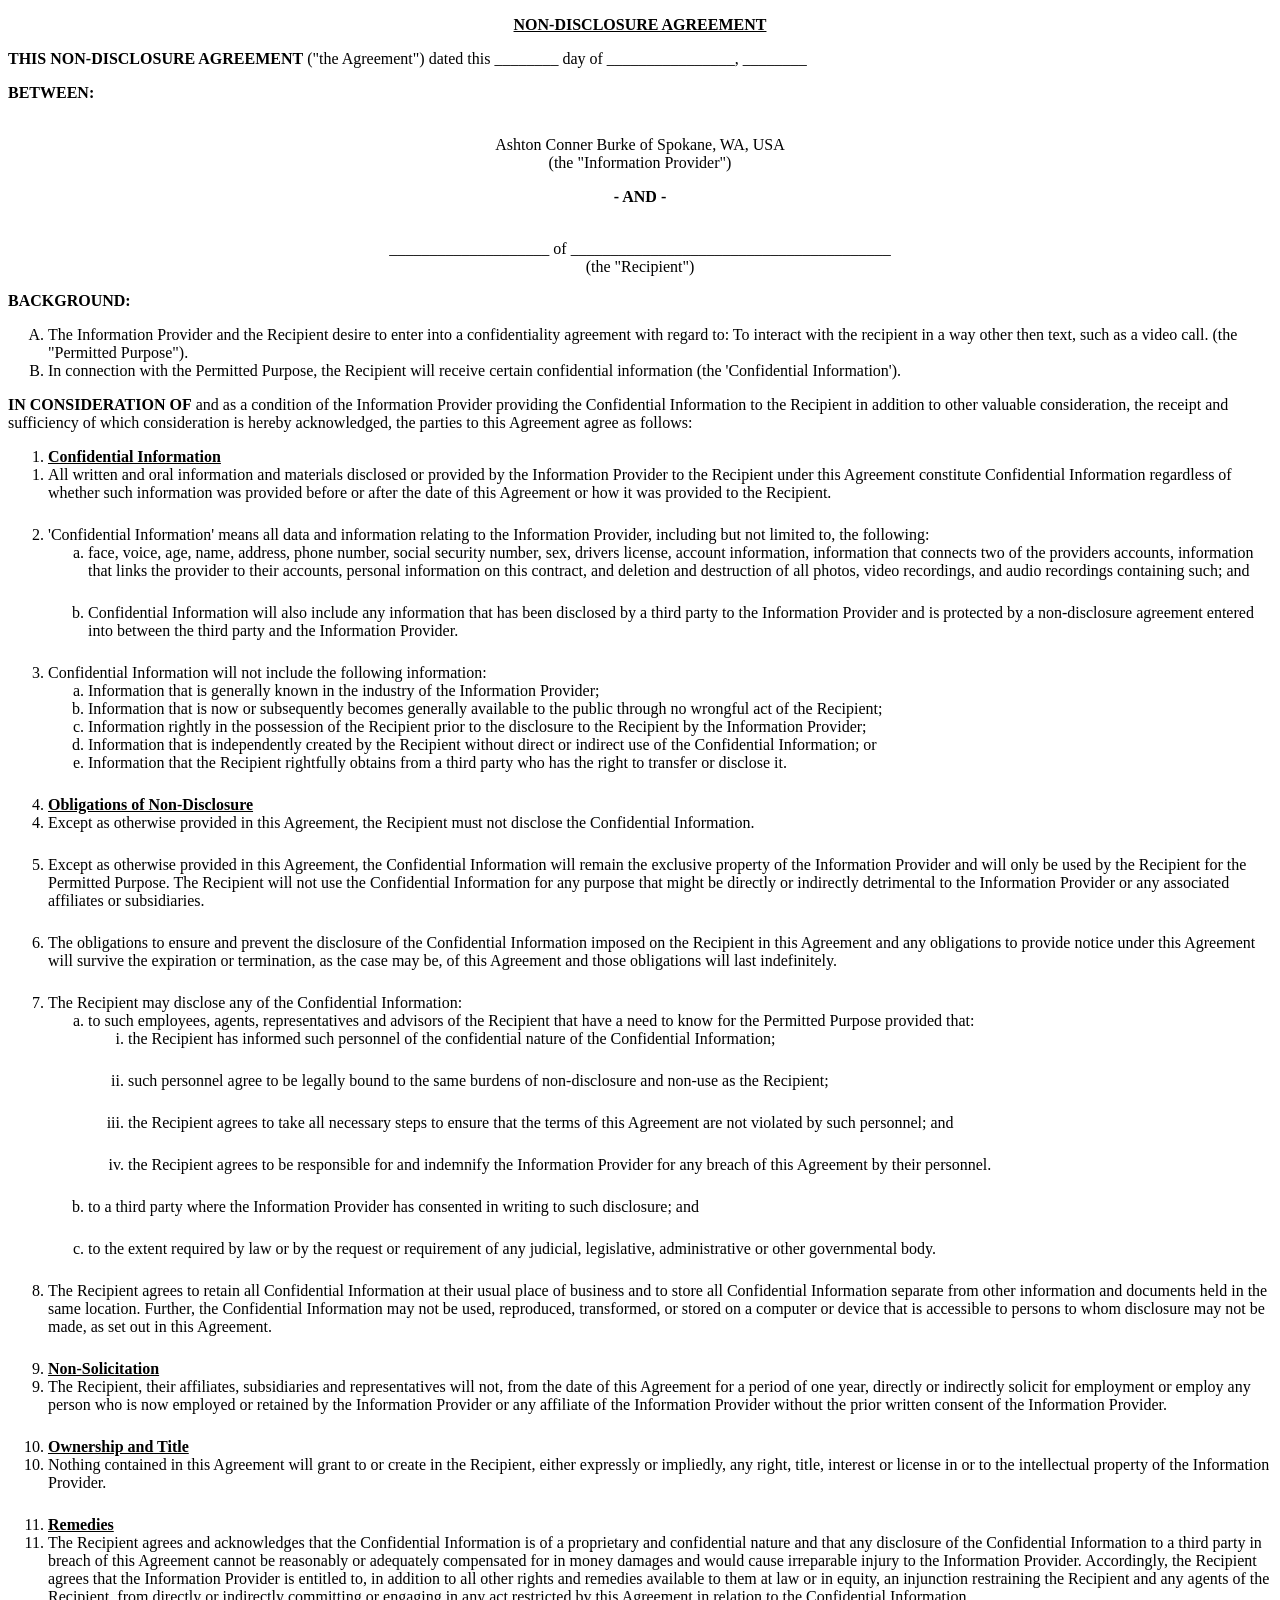
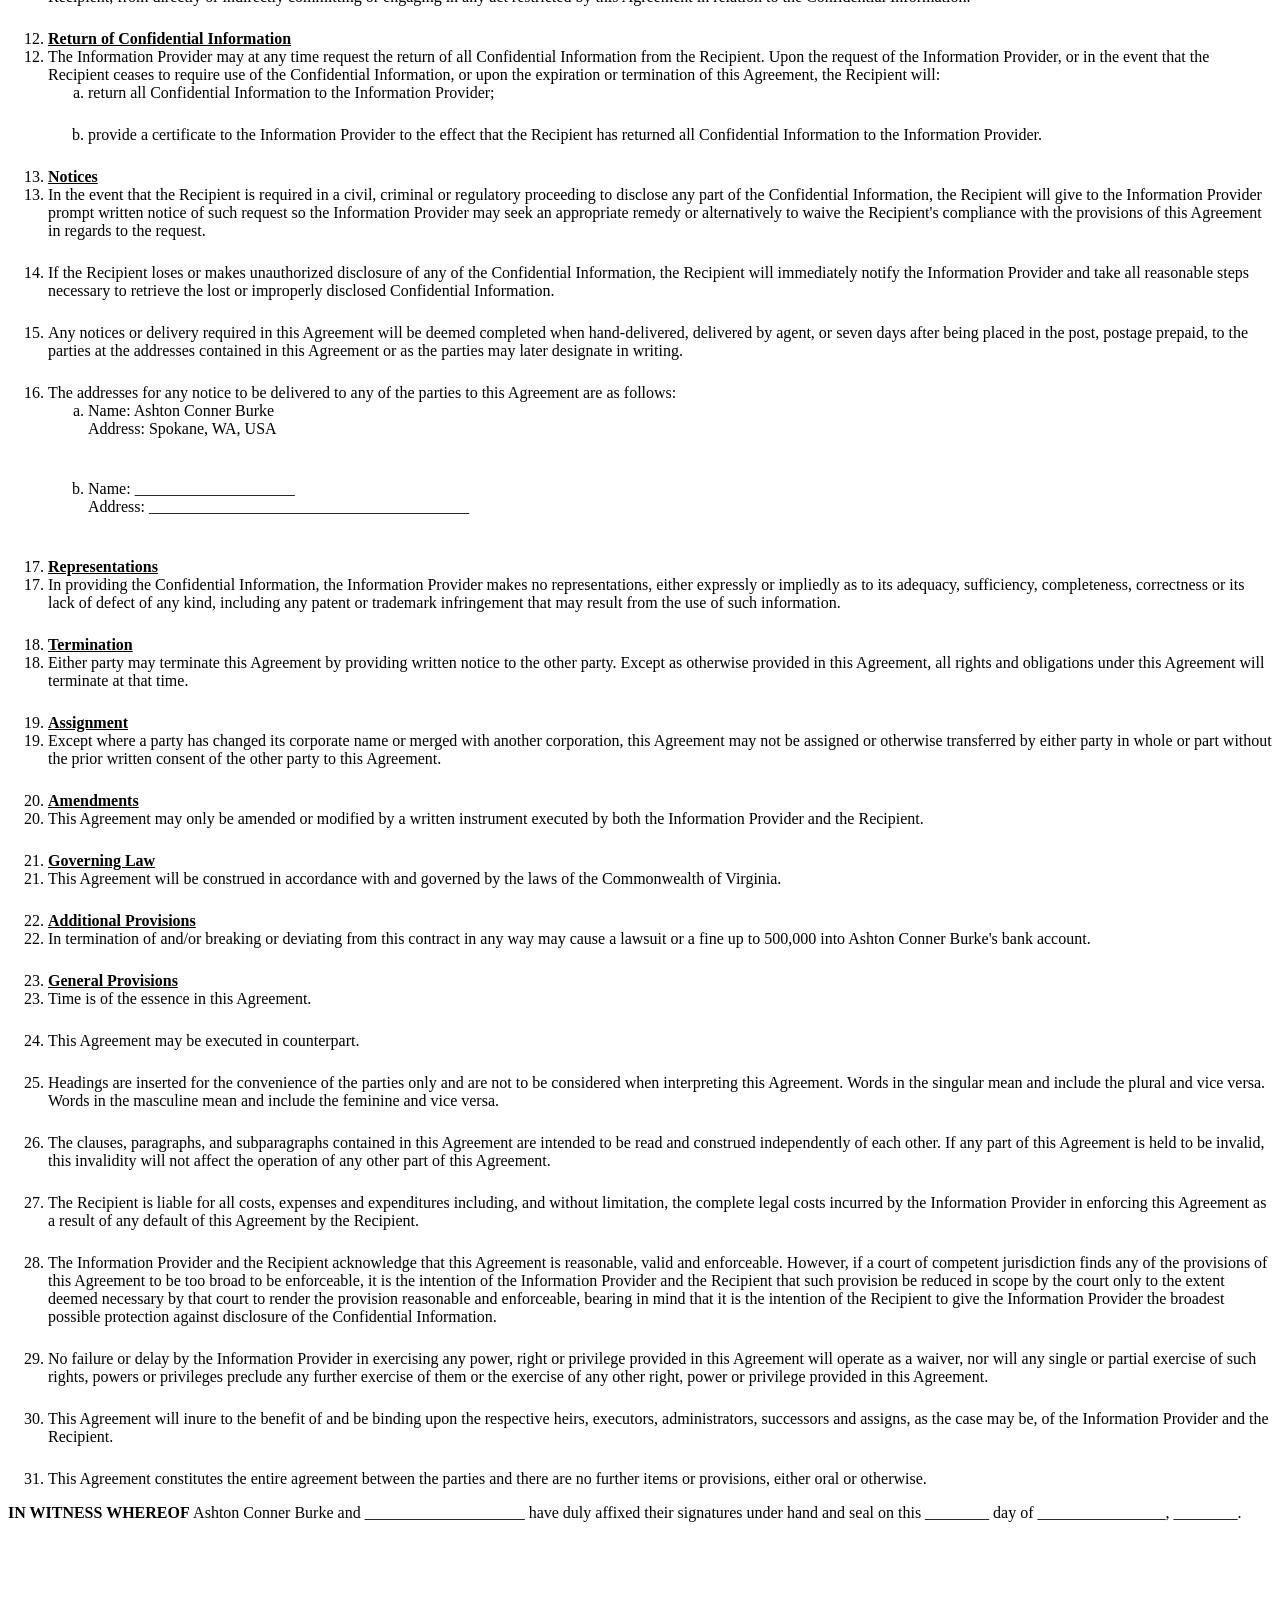
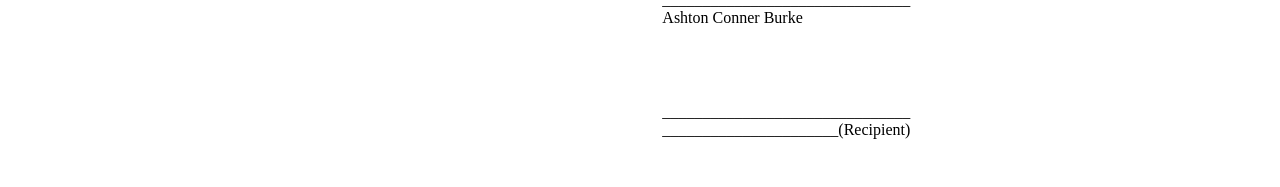
<file: contract.html>
<!DOCTYPE html>
<html lang="en">
<head>
    <meta charset="UTF-8">
    <meta name="viewport" content="width=<div><div class=" header">
	<span class="content"></span>
	<span class="pageNumbers"> <span class="currentPageNum"></span> <span class="totalPageNum"></span></span></div><div class=" footer">
	<span class="pageNumbers"> <span class="currentPageNum"></span> <span class="totalPageNum"></span></span></div><div class=" firstHeader"></div><div class=" firstFooter">
	<span class="pageNumbers"> <span class="currentPageNum"></span> <span class="totalPageNum"></span></span></div>
	<p style="text-align:center;" class="documentTitle"><strong><u>NON-DISCLOSURE AGREEMENT</u></strong>
	</p>
	<p style="text-align:left;"><strong>THIS NON-DISCLOSURE AGREEMENT</strong> ("the Agreement") dated this ________ day of ________________, ________
	</p>
	<p style="text-align:left;"><strong>BETWEEN:</strong>
	</p>
	<p style="text-align:center;"><br>Ashton Conner Burke of Spokane, WA, USA<br>(the "Information Provider")
	</p>
	<p style="text-align:center;"><strong>- AND -</strong><br>
	</p>
	<p style="text-align:center;"><br>____________________ of ________________________________________<br>(the "Recipient")
	</p>
	<p style="text-align:left;"><strong>BACKGROUND:</strong>
	</p>
	<ol start="1" class=" list-style-type-upper-alpha" style="list-style:upper-alpha;">
		<li value="1"><span>The Information Provider and the Recipient desire to enter into a confidentiality agreement with regard to: To interact with the recipient in a way other then text, such as a video call. (the "Permitted Purpose").</span><br>
		</li>
		<li value="2"><span>In connection with the Permitted Purpose, the Recipient will receive certain confidential information (the 'Confidential Information').</span><br>
		</li>
	</ol>
	<p style="text-align:left;"><strong>IN CONSIDERATION OF</strong> and as a condition of the Information Provider providing the Confidential Information to the Recipient in addition to other valuable consideration, the receipt and sufficiency of which consideration is hereby acknowledged, the parties to this Agreement agree as follows:
	</p>
	<ol start="1">
		<li class="lh" style="text-align:left;"><strong><u><span>Confidential Information</span></u></strong><strong><u><br></u></strong>
		</li>
		<li style="margin-bottom:18.0pt;" value="1"><span>All written and oral information and materials disclosed or provided by the Information Provider to the Recipient under this Agreement constitute Confidential Information regardless of whether such information was provided before or after the date of this Agreement or how it was provided to the Recipient.</span><br>
		</li>
		<li style="margin-bottom:18.0pt;" value="2"><span>'Confidential Information' means all data and information relating to the Information Provider, including but not limited to, the following:</span><br>
			<ol start="1" class=" list-style-type-lower-alpha" style="list-style:lower-alpha;">
				<li style="margin-bottom:18.0pt;" value="1"><span>face, voice, age, name, address, phone number, social security number, sex, drivers license,  account information, information that connects two of the providers accounts, information that links the provider to their accounts, personal information on this contract, and deletion and destruction of all photos, video recordings, and audio recordings containing such; and </span><br>
				</li>
				<li style="margin-bottom:0.0pt;" value="2"><span>Confidential Information will also include any information that has been disclosed by a third party to the Information Provider and is protected by a non-disclosure agreement entered into between the third party and the Information Provider.</span><br>
				</li>
			</ol>
		</li>
		<li style="margin-bottom:18.0pt;" value="3"><span>Confidential Information will not include the following information:</span><br>
			<ol start="1" class=" list-style-type-lower-alpha" style="list-style:lower-alpha;">
				<li value="1"><span>Information that is generally known in the industry of the Information Provider;</span><br>
				</li>
				<li value="2"><span>Information that is now or subsequently becomes generally available to the public through no wrongful act of the Recipient;</span><br>
				</li>
				<li value="3"><span>Information rightly in the possession of the Recipient prior to the disclosure to the Recipient by the Information Provider;</span><br>
				</li>
				<li value="4"><span>Information that is independently created by the Recipient without direct or indirect use of the Confidential Information; or</span><br>
				</li>
				<li value="5"><span>Information that the Recipient rightfully obtains from a third party who has the right to transfer or disclose it.</span><br>
				</li>
			</ol>
		</li>
		<li class="lh" style="text-align:left;"><strong><u><span>Obligations of Non-Disclosure</span></u></strong><strong><u><br></u></strong>
		</li>
		<li style="margin-bottom:18.0pt;" value="4"><span>Except as otherwise provided in this Agreement, the Recipient must not disclose the Confidential Information.</span><br>
		</li>
		<li style="margin-bottom:18.0pt;" value="5"><span>Except as otherwise provided in this Agreement, the Confidential Information will remain the exclusive property of the Information Provider and will only be used by the Recipient for the Permitted Purpose. The Recipient will not use the Confidential Information for any purpose that might be directly or indirectly detrimental to the Information Provider or any associated affiliates or subsidiaries.</span><br>
		</li>
		<li style="margin-bottom:18.0pt;" value="6"><span>The obligations to ensure and prevent the disclosure of the Confidential Information imposed on the Recipient in this Agreement and any obligations to provide notice under this Agreement will survive the expiration or termination, as the case may be, of this Agreement and those obligations will last indefinitely.</span><br>
		</li>
		<li style="margin-bottom:18.0pt;" value="7"><span>The Recipient may disclose any of the Confidential Information:</span><br>
			<ol start="1" class=" list-style-type-lower-alpha" style="list-style:lower-alpha;">
				<li style="margin-bottom:18.0pt;" value="1"><span>to such employees, agents, representatives and advisors of the Recipient that have a need to know for the Permitted Purpose provided that:</span><br>
					<ol start="1" class=" list-style-type-lower-roman" style="list-style:lower-roman;">
						<li style="margin-bottom:18.0pt;" value="1"><span>the Recipient has informed such personnel of the confidential nature of the Confidential Information;</span><br>
						</li>
						<li style="margin-bottom:18.0pt;" value="2"><span>such personnel agree to be legally bound to the same burdens of non-disclosure and non-use as the Recipient;</span><br>
						</li>
						<li style="margin-bottom:18.0pt;" value="3"><span>the Recipient agrees to take all necessary steps to ensure that the terms of this Agreement are not violated by such personnel; and</span><br>
						</li>
						<li style="margin-bottom:0.0pt;" value="4"><span>the Recipient agrees to be responsible for and indemnify the Information Provider for any breach of this Agreement by their personnel.</span><br>
						</li>
					</ol>
				</li>
				<li style="margin-bottom:18.0pt;" value="2"><span>to a third party where the Information Provider has consented in writing to such disclosure; and</span><br>
				</li>
				<li style="margin-bottom:0.0pt;" value="3"><span>to the extent required by law or by the request or requirement of any judicial, legislative, administrative or other governmental body.</span><br>
				</li>
			</ol>
		</li>
		<li style="margin-bottom:18.0pt;" value="8"><span>The Recipient agrees to retain all Confidential Information at their usual place of business and to store all Confidential Information separate from other information and documents held in the same location. Further, the Confidential Information may not be used, reproduced, transformed, or stored on a computer or device that is accessible to persons to whom disclosure may not be made, as set out in this Agreement.</span><br>
		</li>
		<li class="lh" style="text-align:left;"><strong><u><span>Non-Solicitation</span></u></strong><strong><u><br></u></strong>
		</li>
		<li style="margin-bottom:18.0pt;" value="9"><span>The Recipient, their affiliates, subsidiaries and representatives will not, from the date of this Agreement for a period of one year, directly or indirectly solicit for employment or employ any person who is now employed or retained by the Information Provider or any affiliate of the Information Provider without the prior written consent of the Information Provider.</span><br>
		</li>
		<li class="lh" style="text-align:left;"><strong><u><span>Ownership and Title</span></u></strong><strong><u><br></u></strong>
		</li>
		<li style="margin-bottom:18.0pt;" value="10"><span>Nothing contained in this Agreement will grant to or create in the Recipient, either expressly or impliedly, any right, title, interest or license in or to the intellectual property of the Information Provider.</span><br>
		</li>
		<li class="lh" style="text-align:left;"><strong><u><span>Remedies</span></u></strong><strong><u><br></u></strong>
		</li>
		<li style="margin-bottom:18.0pt;" value="11"><span>The Recipient agrees and acknowledges that the Confidential Information is of a proprietary and confidential nature and that any disclosure of the Confidential Information to a third party in breach of this Agreement cannot be reasonably or adequately compensated for in money damages and would cause irreparable injury to the Information Provider. Accordingly, the Recipient agrees that the Information Provider is entitled to, in addition to all other rights and remedies available to them at law or in equity, an injunction restraining the Recipient and any agents of the Recipient, from directly or indirectly committing or engaging in any act restricted by this Agreement in relation to the Confidential Information.</span><br>
		</li>
		<li class="lh" style="text-align:left;"><strong><u><span>Return of Confidential Information</span></u></strong><strong><u><br></u></strong>
		</li>
		<li style="margin-bottom:18.0pt;" value="12"><span>The Information Provider may at any time request the return of all Confidential Information from the Recipient. Upon the request of the Information Provider, or in the event that the Recipient ceases to require use of the Confidential Information, or upon the expiration or termination of this Agreement, the Recipient will:</span><br>
			<ol start="1" class=" list-style-type-lower-alpha" style="list-style:lower-alpha;">
				<li style="margin-bottom:18.0pt;" value="1"><span>return all Confidential Information to the Information Provider;</span><br>
				</li>
				<li style="margin-bottom:0.0pt;" value="2"><span>provide a certificate to the Information Provider to the effect that the Recipient has returned all Confidential Information to the Information Provider.</span><br>
				</li>
			</ol>
		</li>
		<li class="lh" style="text-align:left;"><strong><u><span>Notices</span></u></strong><strong><u><br></u></strong>
		</li>
		<li style="margin-bottom:18.0pt;" value="13"><span>In the event that the Recipient is required in a civil, criminal or regulatory proceeding to disclose any part of the Confidential Information, the Recipient will give to the Information Provider prompt written notice of such request so the Information Provider may seek an appropriate remedy or alternatively to waive the Recipient's compliance with the provisions of this Agreement in regards to the request.</span><br>
		</li>
		<li style="margin-bottom:18.0pt;" value="14"><span>If the Recipient loses or makes unauthorized disclosure of any of the Confidential Information, the Recipient will immediately notify the Information Provider and take all reasonable steps necessary to retrieve the lost or improperly disclosed Confidential Information.</span><br>
		</li>
		<li style="margin-bottom:18.0pt;" value="15"><span>Any notices or delivery required in this Agreement will be deemed completed when hand-delivered, delivered by agent, or seven days after being placed in the post, postage prepaid, to the parties at the addresses contained in this Agreement or as the parties may later designate in writing.</span><br>
		</li>
		<li style="margin-bottom:18.0pt;" value="16"><span>The addresses for any notice to be delivered to any of the parties to this Agreement are as follows:</span><br>
			<ol start="1" class=" list-style-type-lower-alpha" style="list-style:lower-alpha;">
				<li style="margin-bottom:18.0pt;" value="1"><span>Name: Ashton Conner Burke<br>Address: Spokane, WA, USA<br></span><br>
				</li>
				<li style="margin-bottom:0.0pt;" value="2"><span>Name: ____________________<br>Address: ________________________________________<br></span><br>
				</li>
			</ol>
		</li>
		<li class="lh" style="text-align:left;"><strong><u><span>Representations</span></u></strong><strong><u><br></u></strong>
		</li>
		<li style="margin-bottom:18.0pt;" value="17"><span>In providing the Confidential Information, the Information Provider makes no representations, either expressly or impliedly as to its adequacy, sufficiency, completeness, correctness or its lack of defect of any kind, including any patent or trademark infringement that may result from the use of such information.</span><br>
		</li>
		<li class="lh" style="text-align:left;"><strong><u><span>Termination</span></u></strong><strong><u><br></u></strong>
		</li>
		<li style="margin-bottom:18.0pt;" value="18"><span>Either party may terminate this Agreement by providing written notice to the other party. Except as otherwise provided in this Agreement, all rights and obligations under this Agreement will terminate at that time.</span><br>
		</li>
		<li class="lh" style="text-align:left;"><strong><u><span>Assignment</span></u></strong><strong><u><br></u></strong>
		</li>
		<li style="margin-bottom:18.0pt;" value="19"><span>Except where a party has changed its corporate name or merged with another corporation, this Agreement may not be assigned or otherwise transferred by either party in whole or part without the prior written consent of the other party to this Agreement.</span><br>
		</li>
		<li class="lh" style="text-align:left;"><strong><u><span>Amendments</span></u></strong><strong><u><br></u></strong>
		</li>
		<li style="margin-bottom:18.0pt;" value="20"><span>This Agreement may only be amended or modified by a written instrument executed by both the Information Provider and the Recipient.</span><br>
		</li>
		<li class="lh" style="text-align:left;"><strong><u><span>Governing Law</span></u></strong><strong><u><br></u></strong>
		</li>
		<li style="margin-bottom:18.0pt;" value="21"><span>This Agreement will be construed in accordance with and governed by the laws of the Commonwealth of Virginia.</span><br>
		</li>
		<li class="lh" style="text-align:left;"><strong><u><span>Additional Provisions</span></u></strong><strong><u><br></u></strong>
		</li>
		<li style="margin-bottom:18.0pt;" value="22"><span>In termination of and/or breaking or deviating from this contract in any way may cause a lawsuit or a fine up to 500,000 into Ashton Conner Burke's bank account.</span><br>
		</li>
		<li class="lh" style="text-align:left;"><strong><u><span>General Provisions</span></u></strong><strong><u><br></u></strong>
		</li>
		<li style="margin-bottom:18.0pt;" value="23"><span>Time is of the essence in this Agreement.</span><br>
		</li>
		<li style="margin-bottom:18.0pt;" value="24"><span>This Agreement may be executed in counterpart.</span><br>
		</li>
		<li style="margin-bottom:18.0pt;" value="25"><span>Headings are inserted for the convenience of the parties only and are not to be considered when interpreting this Agreement. Words in the singular mean and include the plural and vice versa. Words in the masculine mean and include the feminine and vice versa.</span><br>
		</li>
		<li style="margin-bottom:18.0pt;" value="26"><span>The clauses, paragraphs, and subparagraphs contained in this Agreement are intended to be read and construed independently of each other. If any part of this Agreement is held to be invalid, this invalidity will not affect the operation of any other part of this Agreement.</span><br>
		</li>
		<li style="margin-bottom:18.0pt;" value="27"><span>The Recipient is liable for all costs, expenses and expenditures including, and without limitation, the complete legal costs incurred by the Information Provider in enforcing this Agreement as a result of any default of this Agreement by the Recipient.</span><br>
		</li>
		<li style="margin-bottom:18.0pt;" value="28"><span>The Information Provider and the Recipient acknowledge that this Agreement is reasonable, valid and enforceable. However, if a court of competent jurisdiction finds any of the provisions of this Agreement to be too broad to be enforceable, it is the intention of the Information Provider and the Recipient that such provision be reduced in scope by the court only to the extent deemed necessary by that court to render the provision reasonable and enforceable, bearing in mind that it is the intention of the Recipient to give the Information Provider the broadest possible protection against disclosure of the Confidential Information.</span><br>
		</li>
		<li style="margin-bottom:18.0pt;" value="29"><span>No failure or delay by the Information Provider in exercising any power, right or privilege provided in this Agreement will operate as a waiver, nor will any single or partial exercise of such rights, powers or privileges preclude any further exercise of them or the exercise of any other right, power or privilege provided in this Agreement.</span><br>
		</li>
		<li style="margin-bottom:18.0pt;" value="30"><span>This Agreement will inure to the benefit of and be binding upon the respective heirs, executors, administrators, successors and assigns, as the case may be, of the Information Provider and the Recipient.</span><br>
		</li>
		<li style="margin-bottom:0.0pt;" value="31"><span>This Agreement constitutes the entire agreement between the parties and there are no further items or provisions, either oral or otherwise.</span><br>
		</li>
	</ol><div class=" keepTogether">
	<p style="text-align:left;"><strong>IN WITNESS WHEREOF </strong>Ashton Conner Burke and ____________________ have duly affixed their signatures under hand and seal on this ________ day of ________________, ________.<br>
	</p><div><div>
	<table style="margin-left:auto;margin-right:auto;margin-top:22.0pt;width:100%;"><colgroup><col style="width:50%;"><col style="width:50%;"></colgroup><tbody>
		<tr>
			<td style="text-align:right;vertical-align:bottom;padding:16.0pt;width:50%;">&nbsp;
			</td>
			<td style="text-align:left;vertical-align:bottom;padding:16.0pt;width:50%;">
				<p style="text-align:left;">_______________________________<br>Ashton Conner Burke<br>
				</p>
			</td>
		</tr>
		<tr>
			<td style="text-align:right;vertical-align:bottom;padding:16.0pt;width:50%;">&nbsp;
			</td>
			<td style="text-align:left;vertical-align:bottom;padding:16.0pt;width:50%;">
				<p style="text-align:left;">_______________________________<br>______________________(Recipient)<br>
				</p>
			</td>
		</tr></tbody>
	</table></div></div></div></div>
    <title>Document</title>
</head>
    
</body>
</html>
</file>
<file: home.css>
.topBar {
    position: absolute;
    top: 0%;
    left: 0%;
    width: 100%;
    height: 8%;
    background-color: rgb(49, 49, 49);
    z-index: -9;
}

.eidoHome {
    position: absolute;
    top: 0%;
    left: 5%;
    background-color: rgb(49, 49, 49);
    font-size: 260%;
    color:purple;
    z-index: -9;
}




.banner-img {
    position: absolute;
    margin-left: -8px;
    z-index: -1;
    top: 0%;
    width: 100%;
    padding-top: 6px;
}

.banner-h1 {
    margin: 20px, -40px, 0, 0;
    color: rgb(190, 148, 229);
    font-size: 700%;
}

.banner-h3 {
color: rgb(250, 132, 156);
margin-top: -80px;
}

.banner-h2 {
    color:rgb(249, 249, 249);
}

.rightext {
    text-align: right;
    color: rgb(255, 255, 255);
}

.centerText {
    margin-top: -1%;
    text-align: center;
    color: rgb(0, 208, 0);
    margin-bottom: 10%;
    font-size:50px;
}

.body {
    background-color: rgb(54, 84, 54);
}

.openNavigationBar {
    position: absolute;
    top: 0%;
    width: 100%;
    height: 6px;
    z-index: 20;
    background-color: white;
}

.closeNavigationBar {
    position: absolute;
    top: 0.01%;
    width: 100%;
    height: 8%;
    z-index: 20;
    background-color: white;
}

.imgdialogue1  {
    height: 500px;
    width: 500px;
}

.white {
    height: 1000px;
    width: 100%;
    background-color: aliceblue;
}
</file>
